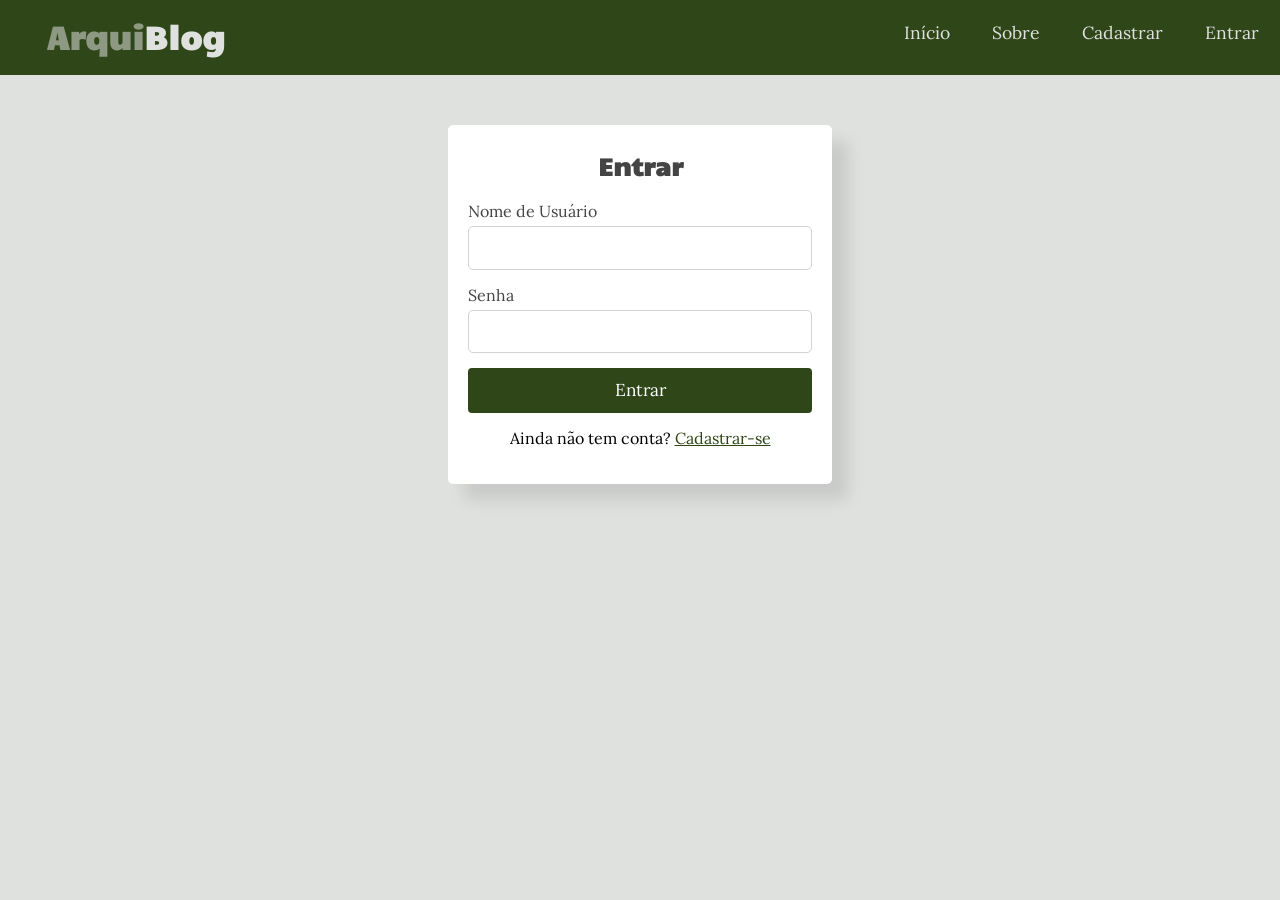
<file: login.html>
<!DOCTYPE html>
<html lang="pt-BR">

<head>
    <meta charset="UTF-8">
    <meta name="viewport" content="width=device-width, initial-scale=1.0">

    <link rel="stylesheet"
        href="https://cdnjs.cloudflare.com/ajax/libs/font-awesome/6.0.0-beta3/css/all.min.css">

    <link rel="preconnect" href="https://fonts.googleapis.com">
    <link rel="preconnect" href="https://fonts.gstatic.com" crossorigin>
    <link
        href="https://fonts.googleapis.com/css2?family=Candal&family=Lora:ital,wght@0,400..700;1,400..700&display=swap"
        rel="stylesheet">

    <link rel="stylesheet" href="style.css">

    <title>Entrar - ArquiBlog</title>
</head>

<body>
    <header>
        <div class="logo">
            <h1 class="logo-text">
                <a href="index.html"><span>Arqui</span>Blog</a>
            </h1>
        </div>

        <i class="fa fa-bars menu-toggle"></i>

        <ul class="nav">
            <li><a href="index.html">Início</a></li>
            <li><a href="#">Sobre</a></li>
            <li><a href="register.html">Cadastrar</a></li>
            <li><a href="login.html">Entrar</a></li>
        </ul>
    </header>

    <div class="auth-content">

        <form action="login.html" method="post">
            <h2 class="form-title">Entrar</h2>

            <div>
                <label>Nome de Usuário</label>
                <input type="text" name="username" class="text-input">
            </div>

            <div>
                <label>Senha</label>
                <input type="password" name="password" class="text-input">
            </div>

            <div>
                <button type="submit" name="login-btn" class="btn btn-big">Entrar</button>
            </div>

            <p>Ainda não tem conta? <a href="register.html">Cadastrar-se</a></p>
        </form>
    </div>

    <script src="https://cdnjs.cloudflare.com/ajax/libs/jquery/3.6.0/jquery.min.js"></script>
    <script src="script.js"></script>

</body>
</html>
</file>
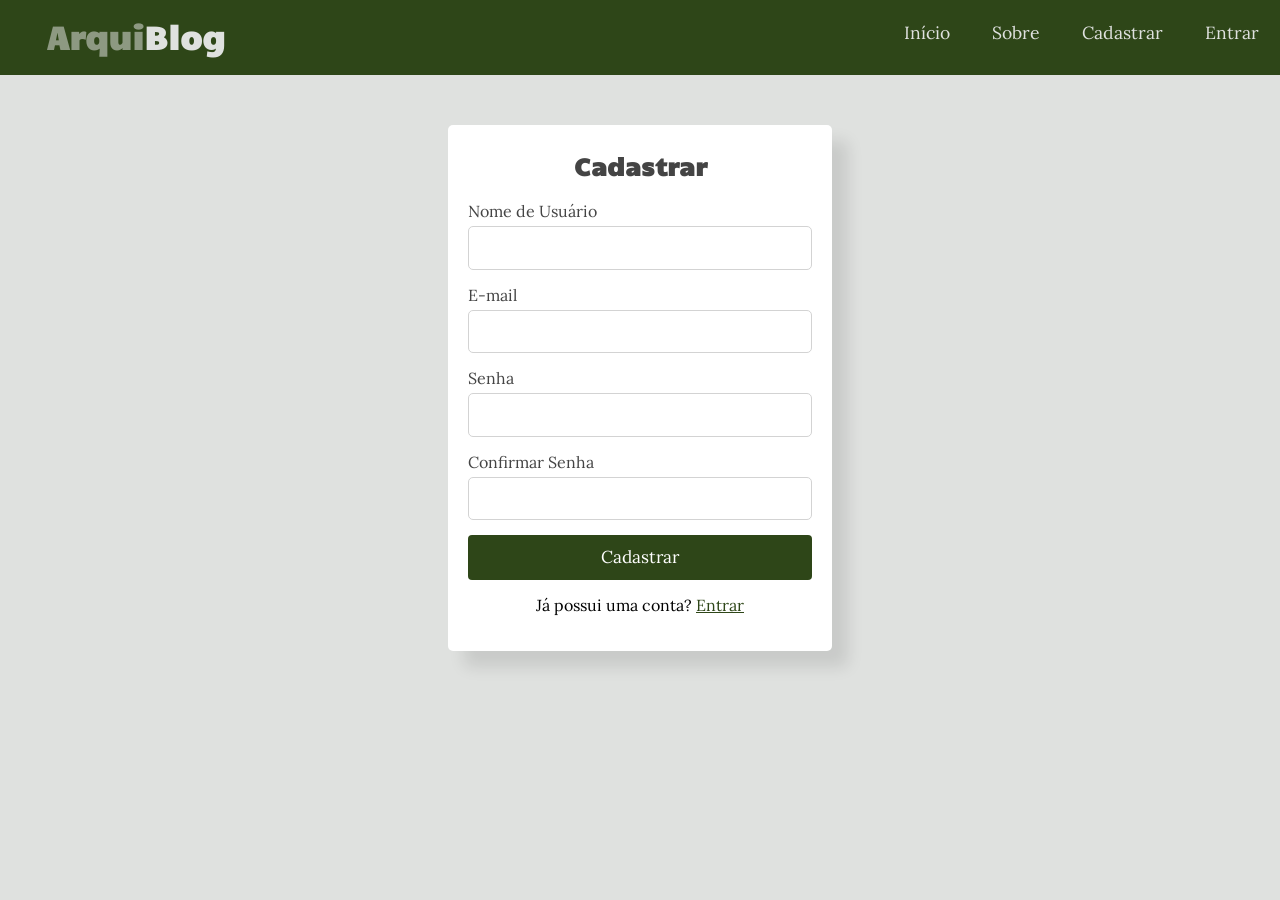
<file: register.html>
<!DOCTYPE html>
<html lang="pt-BR">

<head>
    <meta charset="UTF-8">
    <meta name="viewport" content="width=device-width, initial-scale=1.0">

    <link rel="stylesheet"
        href="https://cdnjs.cloudflare.com/ajax/libs/font-awesome/6.0.0-beta3/css/all.min.css">

    <link rel="preconnect" href="https://fonts.googleapis.com">
    <link rel="preconnect" href="https://fonts.gstatic.com" crossorigin>
    <link
        href="https://fonts.googleapis.com/css2?family=Candal&family=Lora:ital,wght@0,400..700;1,400..700&display=swap"
        rel="stylesheet">

    <link rel="stylesheet" href="style.css">

    <title>Cadastro - ArquiBlog</title>
</head>

<body>
    <header>
        <div class="logo">
            <h1 class="logo-text">
                <a href="index.html"><span>Arqui</span>Blog</a>
            </h1>
        </div>

        <i class="fa fa-bars menu-toggle"></i>

        <ul class="nav">
            <li><a href="index.html">Início</a></li>
            <li><a href="#">Sobre</a></li>
            <li><a href="register.html">Cadastrar</a></li>
            <li><a href="login.html">Entrar</a></li>
        </ul>
    </header>

    <div class="auth-content">

        <form action="register.html" method="post">
            <h2 class="form-title">Cadastrar</h2>

            <div>
                <label>Nome de Usuário</label>
                <input type="text" name="username" class="text-input">
            </div>

            <div>
                <label>E-mail</label>
                <input type="email" name="email" class="text-input">
            </div>

            <div>
                <label>Senha</label>
                <input type="password" name="password" class="text-input">
            </div>

            <div>
                <label>Confirmar Senha</label>
                <input type="password" name="passwordConf" class="text-input">
            </div>

            <div>
                <button type="submit" name="register-btn" class="btn btn-big">Cadastrar</button>
            </div>

            <p>Já possui uma conta? <a href="login.html">Entrar</a></p>
        </form>
    </div>

    <script src="https://cdnjs.cloudflare.com/ajax/libs/jquery/3.6.0/jquery.min.js"></script>
    <script src="script.js"></script>

</body>

</html>
</file>
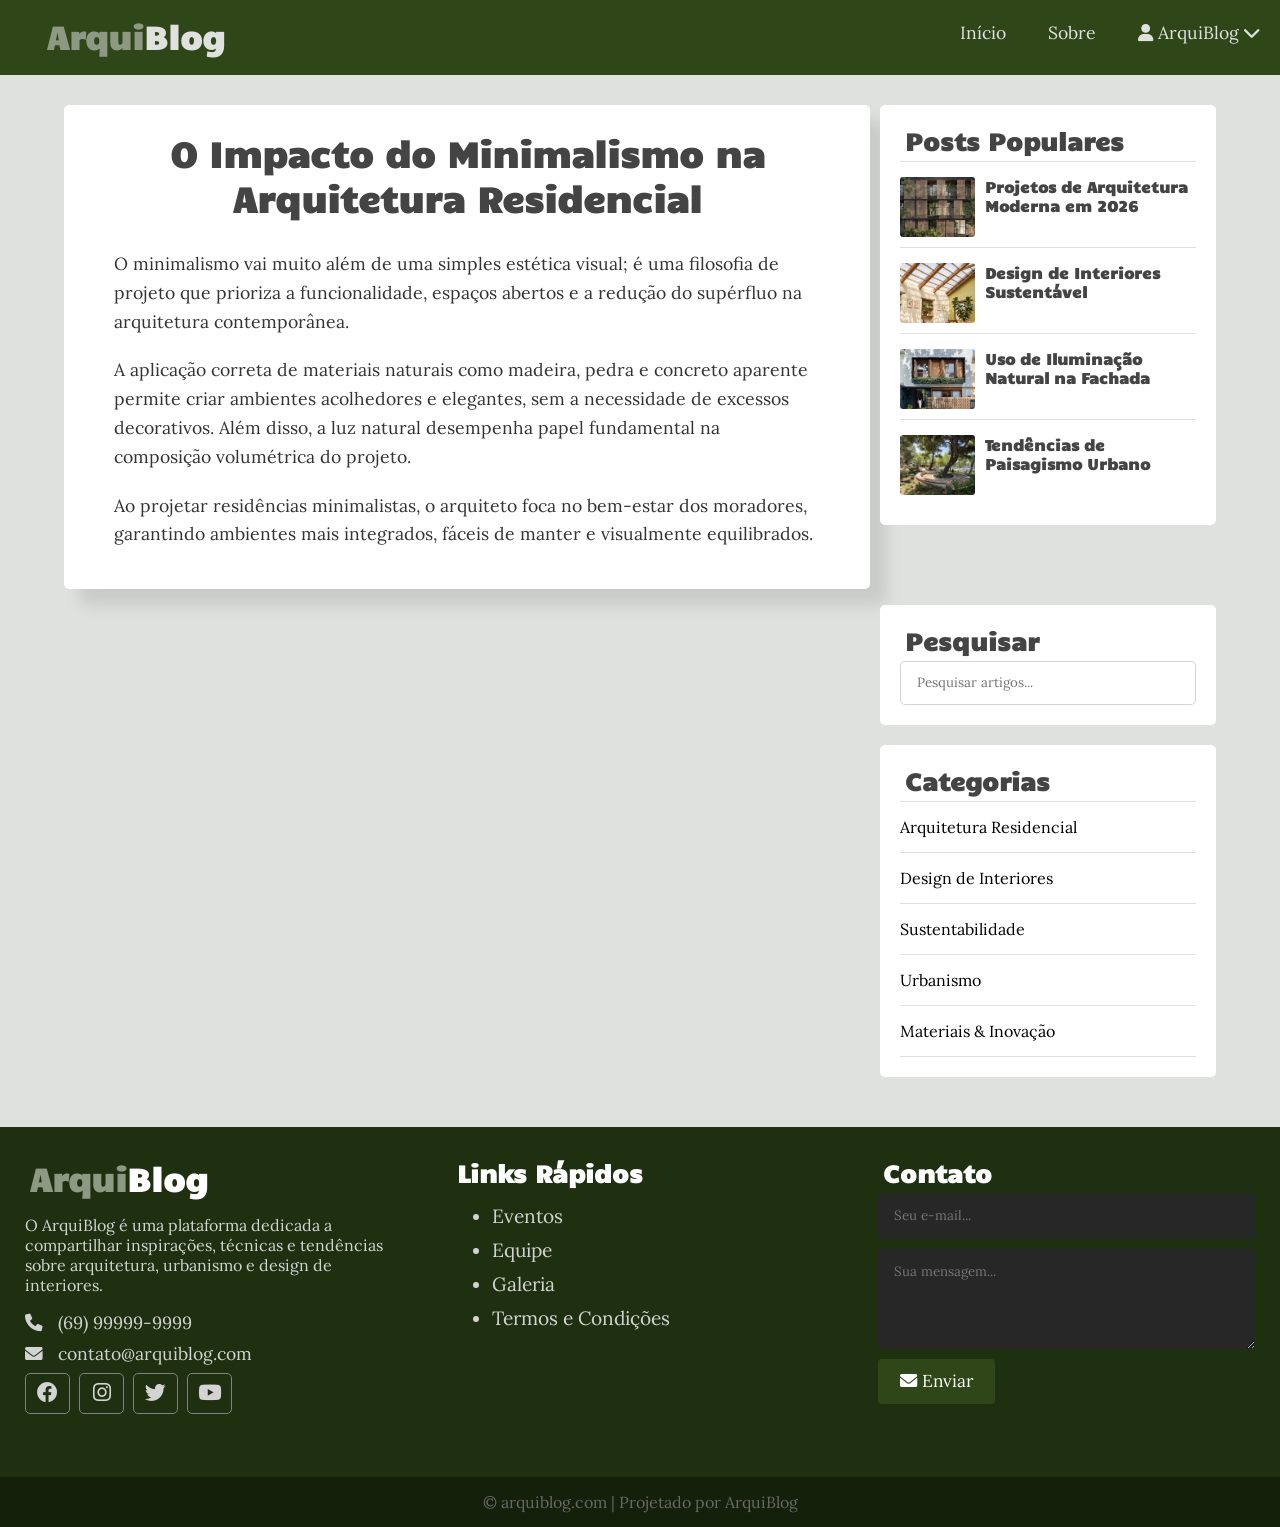
<file: single.html>
<!DOCTYPE html>
<html lang="pt-BR">

<head>
    <meta charset="UTF-8">
    <meta name="viewport" content="width=device-width, initial-scale=1.0">

    <link rel="stylesheet"
        href="https://cdnjs.cloudflare.com/ajax/libs/font-awesome/6.0.0-beta3/css/all.min.css">

    <link rel="preconnect" href="https://fonts.googleapis.com">
    <link rel="preconnect" href="https://fonts.gstatic.com" crossorigin>
    <link
        href="https://fonts.googleapis.com/css2?family=Candal&family=Lora:ital,wght@0,400..700;1,400..700&display=swap"
        rel="stylesheet">

    <link rel="stylesheet" href="style.css">

    <title>O Impacto do Minimalismo na Arquitetura - ArquiBlog</title>
</head>

<body>

    <header>
        <div class="logo">
            <h1 class="logo-text">
                <span>Arqui</span>Blog
            </h1>
        </div>

        <i class="fa fa-bars menu-toggle"></i>

        <ul class="nav">
            <li><a href="index.html">Início</a></li>
            <li><a href="#">Sobre</a></li>
            <li>
                <a href="#">
                    <i class="fa fa-user"></i>
                    ArquiBlog
                    <i class="fa fa-chevron-down"></i>
                </a>
                <ul>
                    <li><a href="#">Painel</a></li>
                    <li><a href="#" class="logout">Sair</a></li>
                </ul>
            </li>
        </ul>
    </header>

    <div class="page-wrapper">

        <div class="content clearfix">

            <div class="main-content single">
                <h1 class="post-title">O Impacto do Minimalismo na Arquitetura Residencial</h1>

                <div class="post-content">
                    <p>
                        O minimalismo vai muito além de uma simples estética visual; é uma filosofia de projeto que prioriza a funcionalidade, espaços abertos e a redução do supérfluo na arquitetura contemporânea.
                    </p>
                    <p>
                        A aplicação correta de materiais naturais como madeira, pedra e concreto aparente permite criar ambientes acolhedores e elegantes, sem a necessidade de excessos decorativos. Além disso, a luz natural desempenha papel fundamental na composição volumétrica do projeto.
                    </p>
                    <p>
                        Ao projetar residências minimalistas, o arquiteto foca no bem-estar dos moradores, garantindo ambientes mais integrados, fáceis de manter e visualmente equilibrados.
                    </p>
                </div>
            </div>

            <div class="sidebar single">

                <div class="section popular">
                    <h2 class="section-title">Posts Populares</h2>

                    <div class="post clearfix">
                        <img src="img/img1.jpg" alt="Post Popular 1">
                        <a href="#" class="title"><h4>Projetos de Arquitetura Moderna em 2026</h4></a>
                    </div>

                    <div class="post clearfix">
                        <img src="img/img2.jpg" alt="Post Popular 2">
                        <a href="#" class="title"><h4>Design de Interiores Sustentável</h4></a>
                    </div>

                    <div class="post clearfix">
                        <img src="img/img3.jpg" alt="Post Popular 3">
                        <a href="#" class="title"><h4>Uso de Iluminação Natural na Fachada</h4></a>
                    </div>

                    <div class="post clearfix">
                        <img src="img/img4.jpg" alt="Post Popular 4">
                        <a href="#" class="title"><h4>Tendências de Paisagismo Urbano</h4></a>
                    </div>
                </div>

                <div class="section search">
                    <h2 class="section-title">Pesquisar</h2>
                    <form action="single.html" method="post">
                        <input type="text" name="search-term" class="text-input" placeholder="Pesquisar artigos...">
                    </form>
                </div>

                <div class="section topics">
                    <h2 class="section-title">Categorias</h2>
                    <ul>
                        <li><a href="#">Arquitetura Residencial</a></li>
                        <li><a href="#">Design de Interiores</a></li>
                        <li><a href="#">Sustentabilidade</a></li>
                        <li><a href="#">Urbanismo</a></li>
                        <li><a href="#">Materiais & Inovação</a></li>
                    </ul>
                </div>
            </div>
        </div>
    </div>

    <footer class="footer">
        <div class="footer-content clearfix">

            <div class="footer-section about">
                <h1 class="logo-text"><span>Arqui</span>Blog</h1>
                <p>
                    O ArquiBlog é uma plataforma dedicada a compartilhar inspirações, técnicas e tendências sobre arquitetura, urbanismo e design de interiores.
                </p>
                <div class="contact">
                    <span><i class="fas fa-phone"></i> &nbsp; (69) 99999-9999</span>
                    <span><i class="fas fa-envelope"></i> &nbsp; contato@arquiblog.com</span>
                </div>
                <div class="socials">
                    <a href="#"><i class="fab fa-facebook"></i></a>
                    <a href="#"><i class="fab fa-instagram"></i></a>
                    <a href="#"><i class="fab fa-twitter"></i></a>
                    <a href="#"><i class="fab fa-youtube"></i></a>
                </div>
            </div>

            <div class="footer-section links">
                <h2>Links Rápidos</h2>
                <ul>
                    <a href="#"><li>Eventos</li></a>
                    <a href="#"><li>Equipe</li></a>
                    <a href="#"><li>Galeria</li></a>
                    <a href="#"><li>Termos e Condições</li></a>
                </ul>
            </div>

            <div class="footer-section contact-form">
                <h2>Contato</h2>
                <form action="single.html" method="post">
                    <input type="email" name="email" class="text-input contact-input" placeholder="Seu e-mail...">
                    <textarea name="message" class="text-input contact-input" placeholder="Sua mensagem..."></textarea>
                    <button type="submit" class="btn btn-big">
                        <i class="fas fa-envelope"></i>
                        Enviar
                    </button>
                </form>
            </div>
        </div>

        <div class="footer-bottom">
            &copy; arquiblog.com | Projetado por ArquiBlog
        </div>
    </footer>

    <script src="https://cdnjs.cloudflare.com/ajax/libs/jquery/3.6.0/jquery.min.js"></script>
    <script src="script.js"></script>

</body>

</html>
</file>
<file: style.css>
* {
    box-sizing: border-box;
}

body {
    padding: 0;
    margin: 0;
    background: rgb(223, 225, 223);
    font-family: 'Lora', serif;
}

h1, h2, h3, h4, h5, h6 {
    font-family: 'Candal', serif;
    color: #444;
    margin: 5px;
}

a {
    text-decoration: none;
    color: inherit;
}

.clearfix::after {
    content: '';
    display: block;
    clear: both;
}

.btn {
    padding: 0.5rem 1rem;
    background: rgb(46, 70, 24);
    color: white;
    border: 1px solid transparent;
    border-radius: 0.25rem;
    font-size: 1.08rem;
    font-family: 'Lora', serif;
    cursor: pointer;
}

.btn:hover {
    color: white;
    background: rgb(38, 58, 20);
    transition: 0.2s;
}

.btn-big {
    padding: 0.7rem 1.3rem;
    line-height: 1.3rem;
}

header {
    background: rgb(46, 70, 24);
    height: 75px;
}

header * {
    color: rgb(223, 225, 223);
}

header .logo {
    float: left;
    height: inherit;
    margin-left: 2em;
}

header .logo-text {
    margin: 15px;
    font-family: 'Candal', serif;
}

header .logo-text span {
    color: rgb(141, 153, 130);
}

header ul {
    float: right;
    margin: 0;
    padding: 0;
    list-style: none;
}

header ul li {
    float: left;
    position: relative;
}

header ul li a {
    display: block;
    padding: 21px;
    font-size: 1.1em;
    text-decoration: none;
}

header ul li a:hover {
    background: rgb(38, 58, 20);
    transition: 0.5s;
}

header ul li ul {
    position: absolute;
    top: 100%;
    right: 0;
    width: 180px;
    display: none;
    z-index: 1000;

    padding: 0;
    margin: 0;
    list-style: none;

    background: white;
    box-shadow: 0px 4px 8px rgba(0, 0, 0, 0.15);
}

header ul li:hover ul {
    display: block;
}

header ul li ul li {
    width: 100%;
    float: none; 
    margin: 0;
    padding: 0;
}

header ul li ul li a {
    display: block;
    padding: 10px 15px;
    background: white;
    color: #444;
    text-decoration: none;
    border-bottom: 1px solid #eee; 
}

header ul li ul li:last-child a {
    border-bottom: none;
}

header ul li ul li a.logout {
    color: red;
}

header ul li ul li a:hover {
    background: #e9e9e9;
}

header .menu-toggle {
    display: none;
}

.page-wrapper {
    min-height: 100%;
}

.page-wrapper a:hover {
    color: rgb(46, 70, 24);
}

.post-slider {
    position: relative;
}

.post-slider .slider-title {
    text-align: center;
    margin: 30px 0px;
    font-family: 'Candal', serif;
    color: #333;
}

.post-slider .next {
    position: absolute;
    top: 50%;
    right: 30px;
    font-size: 2em;
    color: rgb(46, 70, 24);
    cursor: pointer;
}

.post-slider .prev {
    position: absolute;
    top: 50%;
    left: 30px;
    font-size: 2em;
    color: rgb(38, 58, 20);
    cursor: pointer;
}

.post-slider .post-wrapper {
    width: 84%;
    height: 350px;
    margin: 0px auto;
    overflow: hidden;
    padding: 10px 0px;
}

.post-slider .post-wrapper .post {
    background: white;
    height: 330px;
    margin: 0px 10px;
    display: inline-block;
    border-radius: 5px;
    box-shadow: 1rem 1rem 1rem rgba(0, 0, 0, 0.1);
}

.post-slider .post-wrapper .post .slider-image {
    width: 100%;
    height: 200px;
    border-top-left-radius: 5px;
    border-top-right-radius: 5px;
    object-fit: cover;
}

.post-slider .post-wrapper .post .post-info {
    height: 130px;
    padding: 10px 15px;
}

.post-slider .post-wrapper .post .post-info h4 {
    margin: 5px 0;
}

.post-slider .post-wrapper .post .post-info h4 a {
    color: #333;
    text-decoration: none;
}

.post-slider .post-wrapper .post .post-info h4 a:hover {
    color: rgb(46, 70, 24);
}

.post-slider .post-wrapper .post .post-info i {
    color: #777;
    font-size: 0.9em;
}

.content {
    width: 90%;
    margin: 30px auto 30px auto;
}

.content .main-content {
    width: 70%;
    float: left;
}

.content .main-content .post {
    width: 95%;
    height: 270px;
    margin: 20px auto;
    border-radius: 5px;
    background: white;
    box-shadow: 1rem 1rem 1rem rgba(0, 0, 0, 0.1);
}

.content .main-content .post .post-image {
    width: 40%;
    height: 100%;
    float: left;
    border-top-left-radius: 5px;
    border-bottom-left-radius: 5px;
    object-fit: cover;
}

.content .main-content .post .post-preview {
    width: 60%;
    padding: 10px 20px;
    float: right;
}

.content .main-content .post .post-preview h2 {
    margin: 5px 0;
}

.content .main-content .post .post-preview p {
    color: #444;
    line-height: 1.5rem;
}

.content .main-content .recent-post-title {
    margin: 20px;
}

.content .main-content .post .read-more {
    float: right;
    margin: 10px;
}

.content .sidebar {
    width: 30%;
    float: left;
}

.content .sidebar .section {
    background: white;
    padding: 20px;
    border-radius: 5px;
    margin-bottom: 20px;
}

.content .sidebar .section .section-title {
    margin-top: 0;
}

.content .sidebar .section.search {
    margin-top: 80px;
}

.content .sidebar .section.topics ul {
    margin: 0;
    padding: 0;
    list-style: none;
    border-top: 1px solid #e0e0e0;
}

.content .sidebar .section.topics ul li a {
    display: block;
    padding: 15px 0px 15px 0px;
    border-bottom: 1px solid #e0e0e0;
    transition: all 0.3s;
}

.content .sidebar .section.topics ul li a:hover {
    padding-left: 10px;
    transition: all 0.3s;
}

.text-input {
    padding: 0.7rem 1rem;
    display: block;
    width: 100%;
    border-radius: 5px;
    border: 1px solid #d3d3d3;
    outline: none;
    color: #444;
    line-height: 1.2rem;
    font-family: 'Lora', serif;
}

.footer {
    background: rgb(30, 48, 15);
    color: #d3d3d3;
    position: relative;
}

.footer .footer-content {
    height: 400px;
    display: flex;
}

.footer .footer-content .footer-section {
    flex: 1;
    padding: 25px;
}

.footer .footer-content h1,
.footer .footer-content h2 {
    color: white;
}

.footer .footer-content .about h1 span {
    color: rgb(141, 153, 130);
}

.footer .footer-content .about .contact span {
    display: block;
    font-size: 1.1em;
    margin-bottom: 8px;
}

.footer .footer-content .about .socials a {
    border: 1px solid gray;
    width: 45px;
    height: 41px;
    padding-top: 5px;
    margin-right: 5px;
    text-align: center;
    display: inline-block;
    font-size: 1.3em;
    border-radius: 5px;
    transition: all 0.3s;
}

.footer .footer-content .about .socials a:hover {
    border: 1px solid white;
    color: white;
    transition: all 0.3s;
}

.footer .footer-content .links ul a {
    display: block;
    font-size: 1.2em;
    margin-bottom: 10px;
    transition: all 0.3s;
}

.footer .footer-content .links ul a:hover {
    color: white;
    margin-left: 15px;
    transition: all 0.3s;
}

.footer .footer-content .contact-form .contact-input {
    background: #272727;
    color: #bebdbd;
    margin-bottom: 10px;
    line-height: 1.5rem;
    border: none;
}

.footer .footer-content .contact-form .contact-input:focus {
    background: #1a1a1a;
}

.footer .footer-content .contact-form textarea {
    height: 100px;
}

.footer .footer-bottom {
    background: rgb(20, 32, 10);
    color: #686868;
    height: 50px;
    width: 100%;
    text-align: center;
    position: absolute;
    bottom: 0px;
    left: 0px;
    padding-top: 15px;
}

@media only screen and (max-width: 934px) {
    .content .main-content {
        width: 100%;
    }
    .content .sidebar {
        width: 100%;
    }
    .content .sidebar .section.search {
        margin-top: 30px;
    }
    .footer .footer-content {
        height: auto;
        flex-direction: column;
    }
    .footer .footer-bottom {
        position: static;
    }
}

@media only screen and (max-width: 750px) {
    header {
        position: relative;
    }
    header ul {
        width: 100%;
        background: rgb(46, 70, 24);
        max-height: 0;
        overflow: hidden;
        transition: max-height 0.5s ease;
    }
    header ul.showing {
        max-height: 500px;
    }
    header ul li {
        width: 100%;
        float: none;
    }
    header ul li ul {
        width: 100%;
        display: block;
        position: static;
        max-height: none;
        overflow: visible;
    }
    header ul li ul li a {
        padding: 10px;
        padding-left: 50px;
        background: rgb(46, 70, 24);
        color: white;
    }
    header ul li ul li a.logout {
        color: red;
    }
    header .menu-toggle {
        display: block;
        position: absolute;
        top: 20px;
        right: 20px;
        font-size: 2em;
        cursor: pointer;
    }
    header .logo {
        margin-left: 0.8em;
    }
    header .logo-text {
        font-size: 1.8em;
    }
    .content .main-content .post {
        height: auto;
    }
    .content .main-content .post .post-image {
        width: 100%;
        height: 200px;
    }
    .content .main-content .post .post-preview {
        width: 100%;
    }
}

.content .main-content.single {
    background: white;
    padding: 20px 50px;
    font-size: 1.1em;
    border-radius: 5px;
    box-shadow: 1rem 1rem 1rem rgba(0, 0, 0, 0.1);
}

.content .main-content.single .post-title {
    text-align: center;
    margin-bottom: 30px;
}

.content .main-content.single .post-content p {
    line-height: 1.8rem;
    margin-bottom: 20px;
    color: #333;
}

.content .sidebar.single {
    padding-left: 10px;
}

.content .sidebar .section.popular {
    margin-top: 0;
}

.content .sidebar .section.popular .post {
    border-top: 1px solid #e0e0e0;
    padding: 10px 0px;
}

.content .sidebar .section.popular .post img {
    height: 60px;
    width: 75px;
    float: left;
    margin-right: 10px;
    border-radius: 3px;
    object-fit: cover;
}

.content .sidebar .section.popular .post h4 {
    font-size: 0.95em;
    margin-top: 5px;
    line-height: 1.2rem;
}

.content .sidebar .section.popular .post a.title:hover {
    color: rgb(46, 70, 24);
}

.auth-content {
    width: 30%;
    margin: 50px auto;
    padding: 20px;
    background: white;
    border-radius: 5px;
    box-shadow: 1rem 1rem 1rem rgba(0, 0, 0, 0.1);
}

.auth-content form {
    width: 100%;
}

.auth-content form .form-title {
    text-align: center;
    margin-bottom: 20px;
}

.auth-content form div {
    margin-bottom: 15px;
}

.auth-content form label {
    display: block;
    margin-bottom: 5px;
    color: #444;
}

.auth-content form .btn {
    width: 100%;
}

.auth-content form p {
    text-align: center;
    margin-top: 15px;
}

.auth-content form p a {
    color: rgb(46, 70, 24);
    text-decoration: underline;
}

.msg {
    width: 100%;
    margin: 5px 0px 15px 0px;
    padding: 10px;
    border-radius: 5px;
    list-style: none;
    font-size: 0.95em;
}

.msg.error {
    color: #884b4b;
    background: #f8d7da;
    border: 1px solid #f5c6cb;
}

.msg.success {
    color: #3c763d;
    background: #dff0d8;
    border: 1px solid #d6e9c6;
}

@media only screen and (max-width: 934px) {
    .auth-content {
        width: 60%;
    }
}
@media only screen and (max-width: 500px) {
    .auth-content {
        width: 90%;
    }
}
</file>
